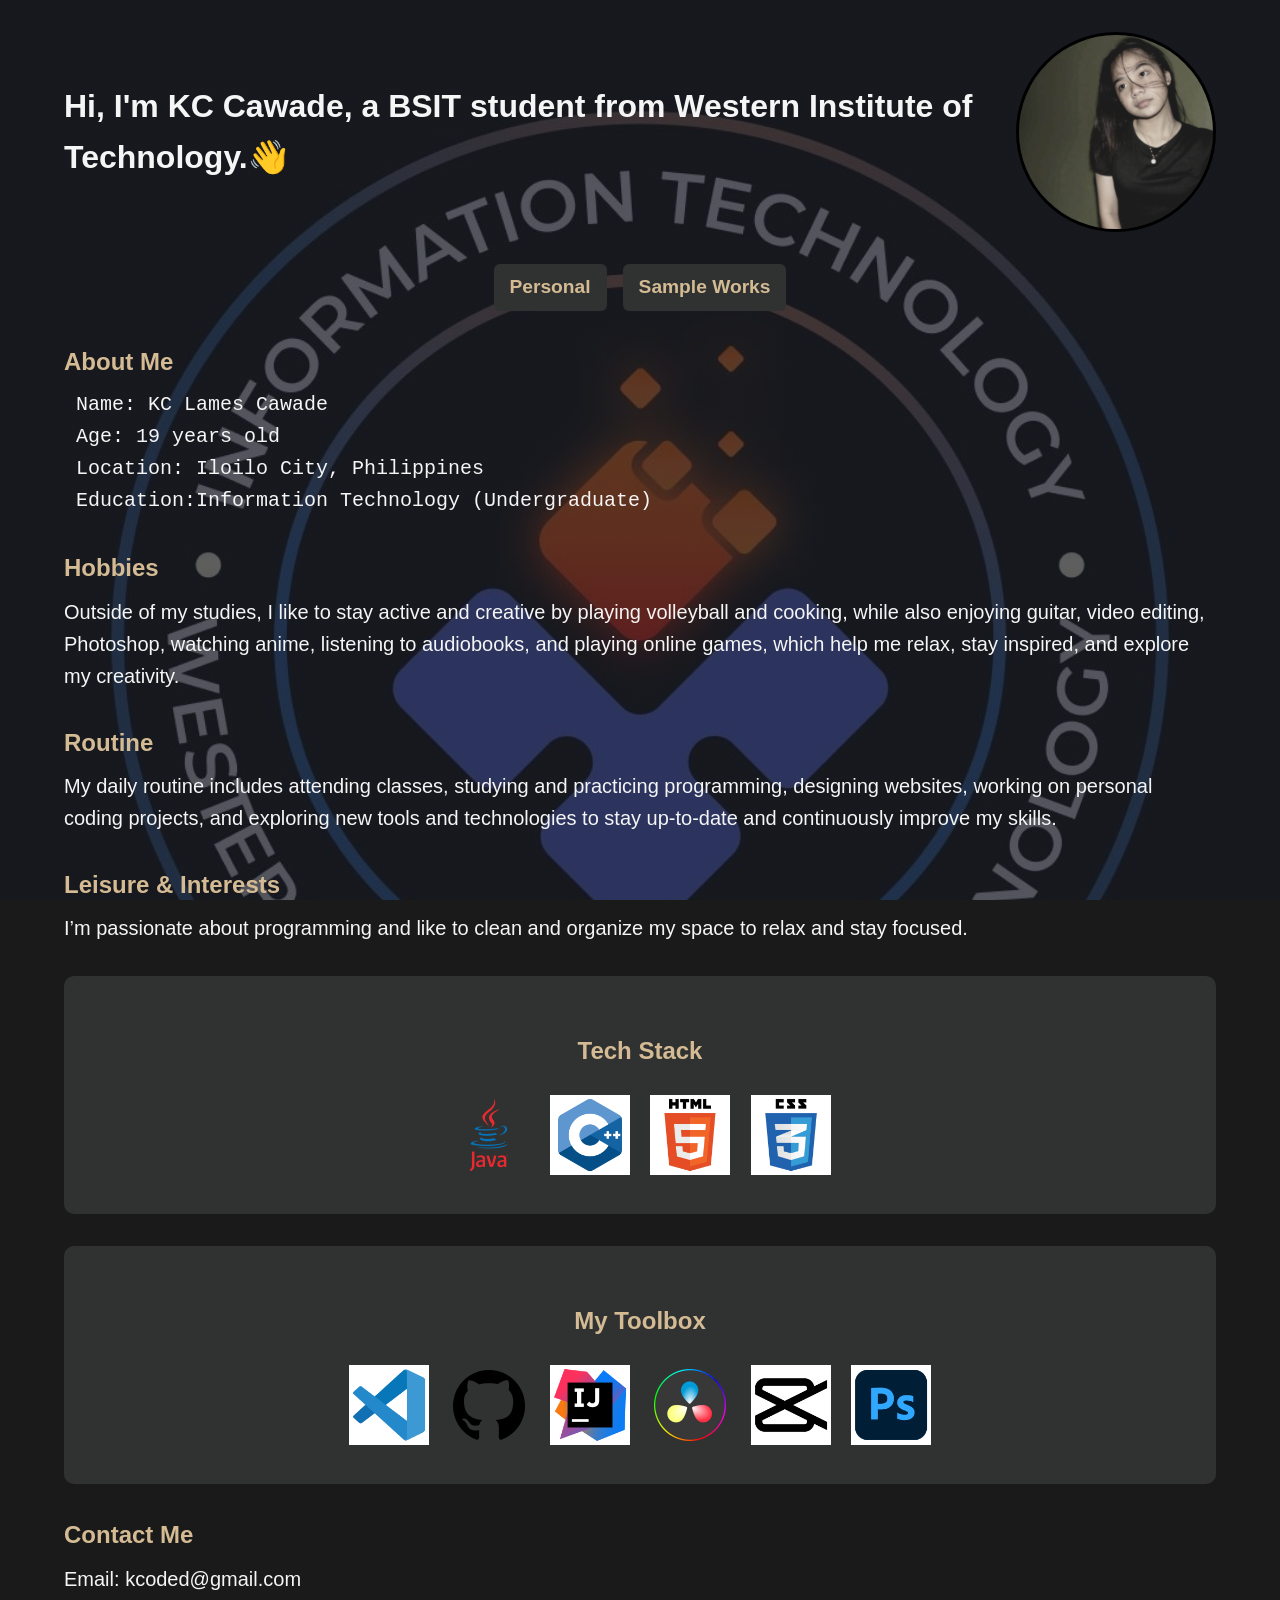
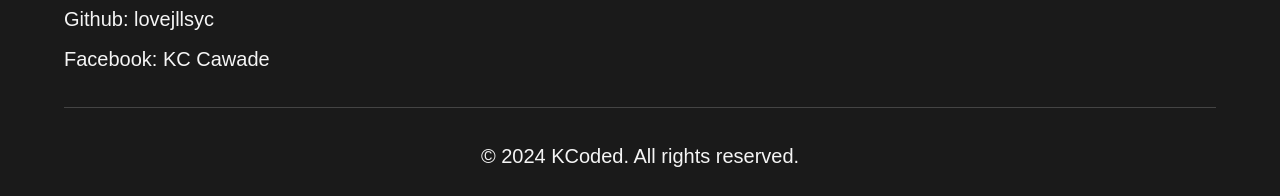
<file: index.html>
<!DOCTYPE html>
<head>
    <title>KCoded</title>
    <link rel="stylesheet" href="style.css">
</head>
<body>
    <h1>
        <img src="picko.jpg" alt="KC Profile Picture" class="profile-pic">
        Hi, I'm KC Cawade, a BSIT student from Western Institute of Technology.👋
    </h1>

        <div class="header">
            <a href="personal.html">Personal</a>
            <a href="sampleworks.html">Sample Works</a>
        </div>

    <div class="about">
    <h3>About Me</h3>
    <pre> Name: KC Lames Cawade
 Age: 19 years old
 Location: Iloilo City, Philippines
 Education:Information Technology (Undergraduate)</pre>
    </div>
    <div class="hobbies">
        <h3>Hobbies</h3>
        <p>Outside of my studies, I like to stay active and creative by playing volleyball and cooking, while also enjoying guitar, video editing, Photoshop, watching anime, listening to audiobooks, and playing online games, which help me relax, stay inspired, and explore my creativity.</p>
    </div>

    <div class="daily">
        <h3>Routine</h3>
        <p>My daily routine includes attending classes, studying and practicing programming, designing websites, working on personal coding projects, and exploring new tools and technologies to stay up-to-date and continuously improve my skills.</p>
    </div>

    <div class="iltd">
        <h3>Leisure & Interests</h3>
        <p>I’m passionate about programming and like to clean and organize my space to relax and stay focused.</p>
    </div>
    <div class="skills">
            <h3>Tech Stack</h3>
            <img src="java.png" alt="Java" title="Java">
            <img src="c++.png" alt="c++" title="C++">
            <img src="html.png" alt="html" title="HTML">
            <img src="css.png" alt="css" title="CSS">
    </div>

    <div class="apps">
        <h3>My Toolbox</h3>
            <img src="vscode-logo.png" alt="VS Code" title="VS Code">
            <img src="gitlogo.png" alt="Git" title="Git">
            <img src="intellij.png" alt="intellij" title="intellij">
            <img src="davinci.png" alt="Davinci Resolve" title="Davinci Resolve">
            <img src="capcut.png" alt="CapCut" title="CapCut">
            <img src="photoshop.png" alt="Adobe" title="Adobe">
    </div>

    <h3>Contact Me</h3>
    <p>Email: <a href="mailto:kccawade27@gmail.com">kcoded@gmail.com</a></p>
    <p>Github: <a href="https://github.com/lovejllsyc" target="_blank">lovejllsyc</a></p>
    <p>Facebook: <a href="https://www.facebook.com/kc.cawade" target="_blank">KC Cawade</a></p>
    <footer>
        <p>© 2024 KCoded. All rights reserved.</p>
    </footer>
    </body>
</html>
</file>
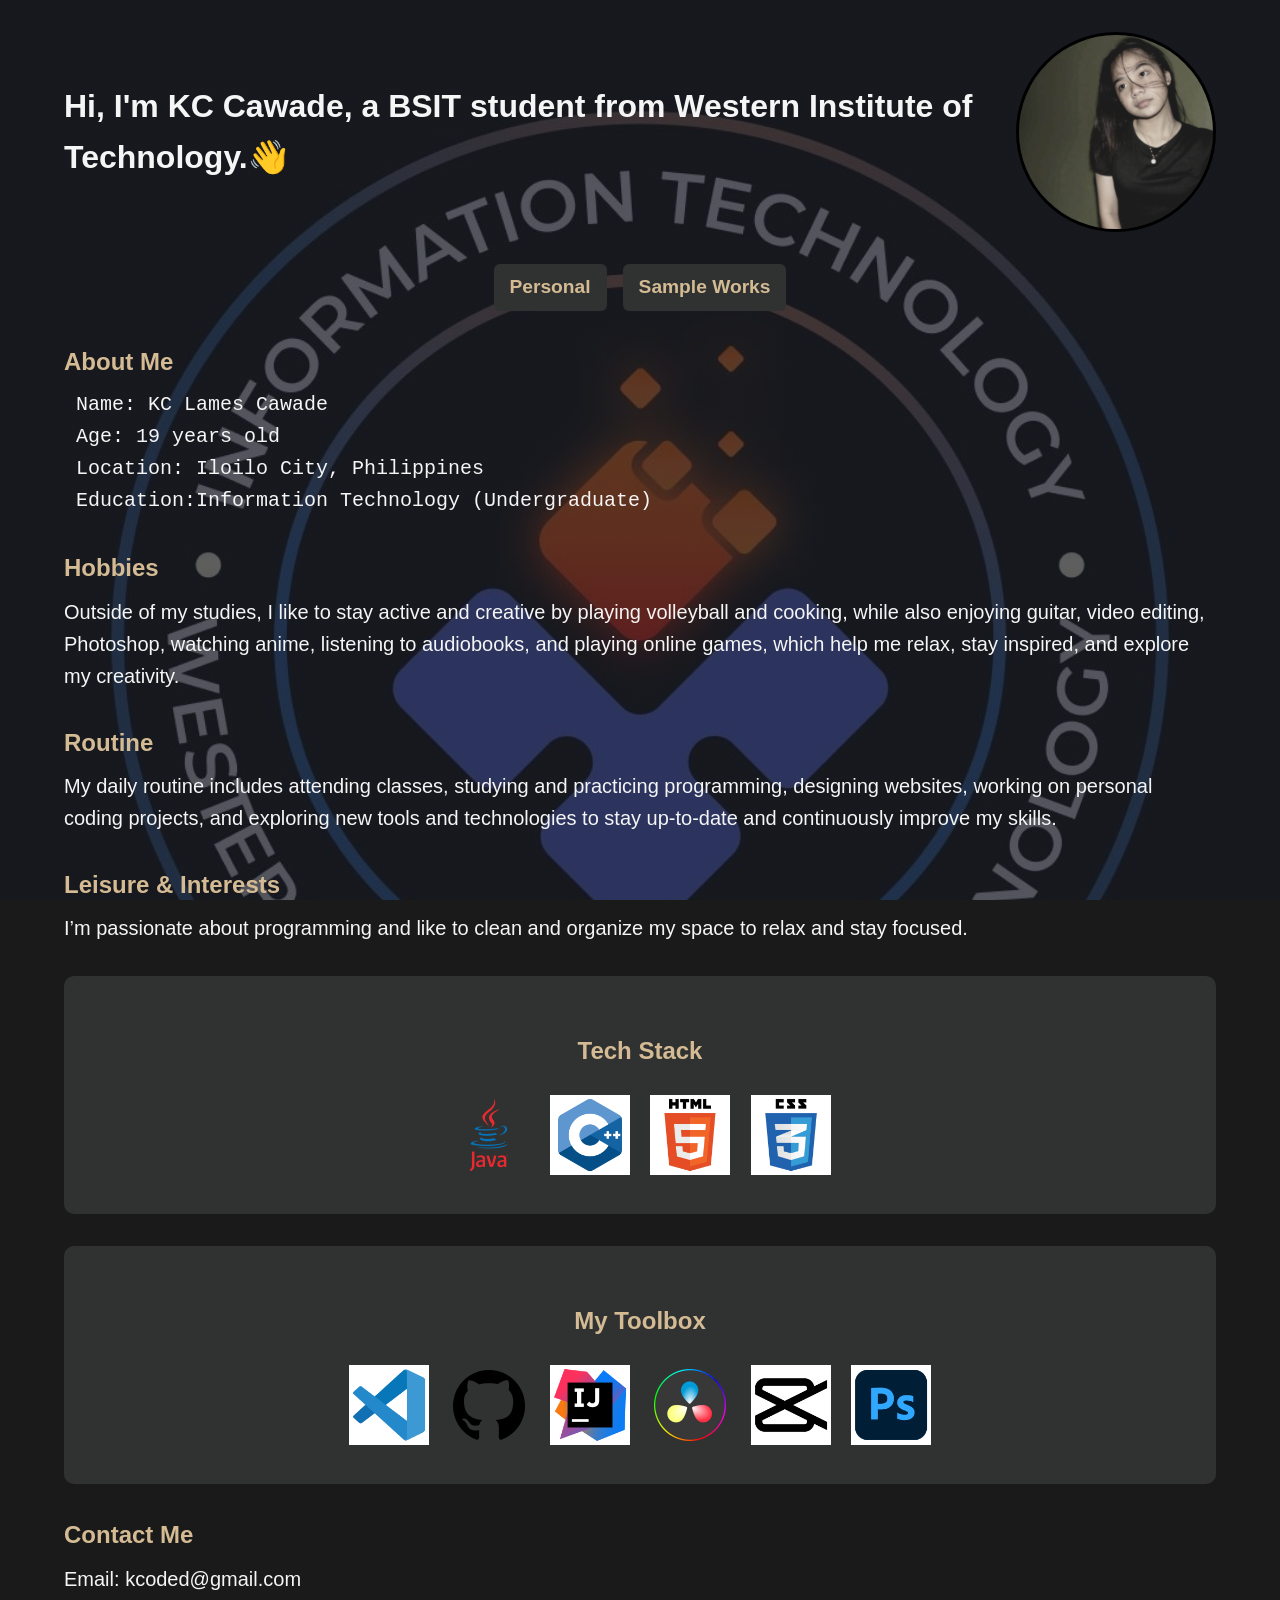
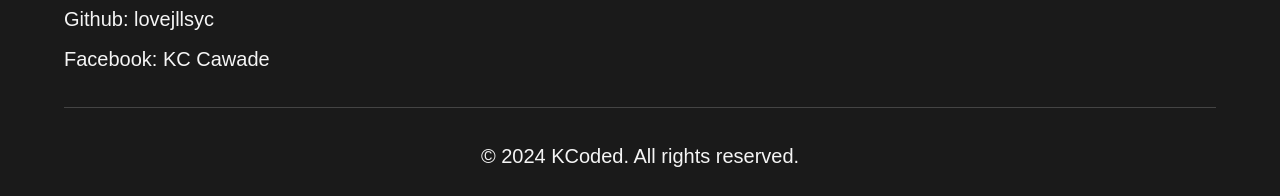
<file: personal.html>
<!DOCTYPE html>
<head>
    <title>KCoded</title>
    <link rel="stylesheet" href="style.css">
</head>
<body>
    <h1>
        <img src="picko.jpg" alt="KC Profile Picture" class="profile-pic">
        Hi, I'm KC Cawade, a BSIT student from Western Institute of Technology.👋
    </h1>

        <div class="header">
            <a href="personal.html">Personal</a>
            <a href="sampleworks.html">Sample Works</a>
        </div>

    <div class="about">
    <h3>About Me</h3>
    <pre> Name: KC Lames Cawade
 Age: 19 years old
 Location: Iloilo City, Philippines
 Education:Information Technology (Undergraduate)</pre>
    </div>
    <div class="hobbies">
        <h3>Hobbies</h3>
        <p>Outside of my studies, I like to stay active and creative by playing volleyball and cooking, while also enjoying guitar, video editing, Photoshop, watching anime, listening to audiobooks, and playing online games, which help me relax, stay inspired, and explore my creativity.</p>
    </div>

    <div class="daily">
        <h3>Routine</h3>
        <p>My daily routine includes attending classes, studying and practicing programming, designing websites, working on personal coding projects, and exploring new tools and technologies to stay up-to-date and continuously improve my skills.</p>
    </div>

    <div class="iltd">
        <h3>Leisure & Interests</h3>
        <p>I’m passionate about programming and like to clean and organize my space to relax and stay focused.</p>
    </div>
    <div class="skills">
            <h3>Tech Stack</h3>
            <img src="java.png" alt="Java" title="Java">
            <img src="c++.png" alt="c++" title="C++">
            <img src="html.png" alt="html" title="HTML">
            <img src="css.png" alt="css" title="CSS">
    </div>

    <div class="apps">
        <h3>My Toolbox</h3>
            <img src="vscode-logo.png" alt="VS Code" title="VS Code">
            <img src="gitlogo.png" alt="Git" title="Git">
            <img src="intellij.png" alt="intellij" title="intellij">
            <img src="davinci.png" alt="Davinci Resolve" title="Davinci Resolve">
            <img src="capcut.png" alt="CapCut" title="CapCut">
            <img src="photoshop.png" alt="Adobe" title="Adobe">
    </div>

    <h3>Contact Me</h3>
    <p>Email: <a href="mailto:kccawade27@gmail.com">kcoded@gmail.com</a></p>
    <p>Github: <a href="https://github.com/lovejllsyc" target="_blank">lovejllsyc</a></p>
    <p>Facebook: <a href="https://www.facebook.com/kc.cawade" target="_blank">KC Cawade</a></p>
    <footer>
        <p>© 2024 KCoded. All rights reserved.</p>
    </footer>
    </body>
</html>
</file>
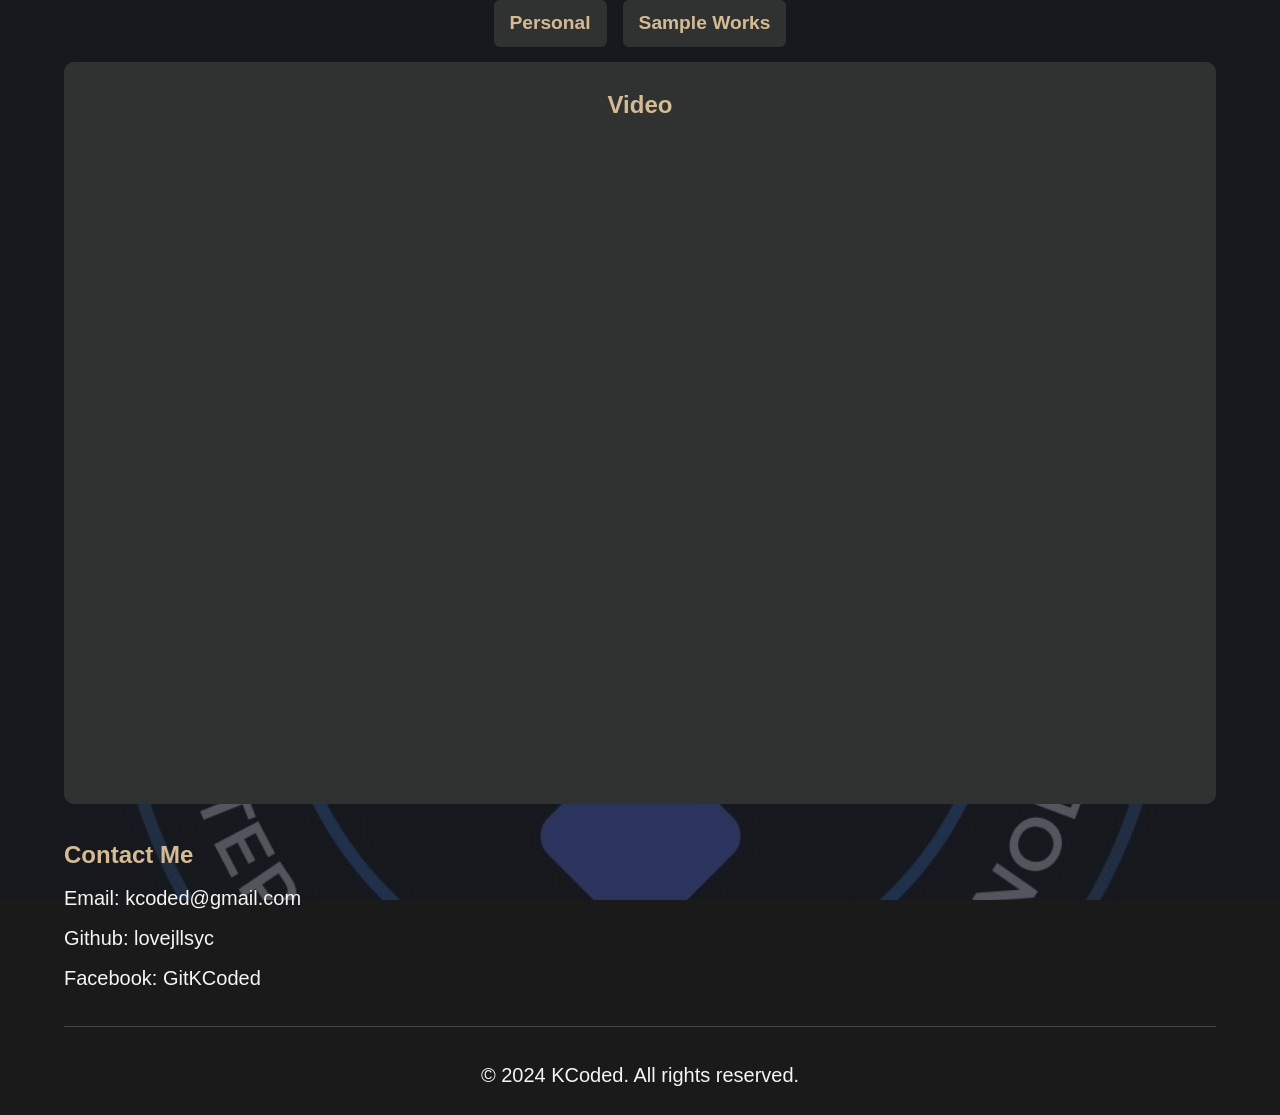
<file: sampleworks.html>
<!DOCTYPE html>
<html lang="en">
<head>
    <title>KCoded | Sample Works</title>
        <link rel="stylesheet" href="style.css">

</head>
<body>

    <div class="header">
            <a href="personal.html">Personal</a>
            <a href="sampleworks.html">Sample Works</a>
        </div>
    
    <div class ="video">
        <h2>Video</h2>
        <iframe src="https://www.facebook.com/plugins/video.php?href=https://www.facebook.com/reel/3101800436690679&width=500&show_text=false" width="500" height="600" style="border:none;overflow:hidden" scrolling="no" frameborder="0" allowFullScreen="true"></iframe>
         <iframe src="https://www.facebook.com/plugins/video.php?href=https://www.facebook.com/reel/1732880593953370&width=500&show_text=false" width="500" height="600" style="border:none;overflow:hidden" scrolling="no" frameborder="0" allowFullScreen="true"></iframe>
    </div>

      <h3>Contact Me</h3>
    <p>Email: <a href="mailto:kccawade27@gmail.com">kcoded@gmail.com</a></p>
    <p>Github: <a href="https://github.com/lovejllsyc" target="_blank">lovejllsyc</a></p>
    <p>Facebook: <a href="https://www.facebook.com/kc.cawade" target="_blank">GitKCoded</a></p>
    <footer>
        <p>© 2024 KCoded. All rights reserved.</p>
    </footer>

</body>
</html>
</file>
<file: style.css>
* {
    margin: 0;
    padding: 0;
    box-sizing: border-box;
}

body {
    font-family: 'Nunito', Poppins, sans-serif;
    background-color: #1a1a1a;
    background-image: linear-gradient(rgba(26, 26, 26, 0.7), rgba(26, 26, 26, 0.7)), url('sep09.jpg');
    background-size: cover;
    background-attachment: fixed;
    color: whitesmoke;
    line-height: 1.6;
    padding: 0 5%;
}
h1 {
    font-size: 2rem;
    margin: 2rem 0;
    display: flex;
    align-items: center;
    gap: 2rem;
    flex-direction: row-reverse;
    color:whitesmoke;
}

.profile-pic {
    width: 200px;
    height: 200px;
    border-radius: 50%;
    object-fit: cover;
    border: 3px solid black;
}

.header {
    display: flex;
    justify-content: center;
    gap: 1rem;
    margin-bottom: 15px;
}

.header a {
    color: #d4bb94;
    font-weight: 600;
    padding: 0.5rem 1rem;
    border-radius: 6px;
    background-color: #303232;
    font-size: larger;
}

.header a:hover {
    background-color: #444;
}

.video {
    background-color: #303232;
    padding: 1.5rem;
    border-radius: 10px;
    margin-bottom: 2rem;
    text-align: center;
}

.video h2 {
    color: #d4bb94;
    margin-bottom: 1rem;
}

.video iframe {
    margin: 1rem;
    display: inline-block;
}

.skills,
.apps {
    background-color: #303232;
    padding: 1.5rem;
    border-radius: 10px;
     margin-top: 2rem;
    margin-bottom: 2rem;
    text-align: center;
}

.skills h3,
.apps h3 {
    color: #d4bb94;
    margin-bottom: 1rem;
}

.skills img,
.apps img {
    margin: 0.5rem;
    width: 80px;
    height: 80px;
    transition: transform 0.3s ease;
    cursor: pointer;
}

.skills img:hover,
.apps img:hover {
    transform: scale(1.2);
}

h3 {
    color: #d4bb94;
    margin-top: 2rem;
    font-size: 1.5rem;
}

p {
    margin-top: 0.5rem;
    font-size: 20px;
    color: whitesmoke;
}

pre{
     margin-top: 0.5rem;
    font-size: 20px;
}

a {
    color: whitesmoke;
    text-decoration: none;
    transition: 0.3s;
}

a:hover {
    color: #d4bb94;
}
footer {
    text-align: center;
    padding: 1.5rem 0;
    margin-top: 2rem;
    border-top: 1px solid #444;
    color: gray;
    font-size: 0.9rem;
}
</file>
